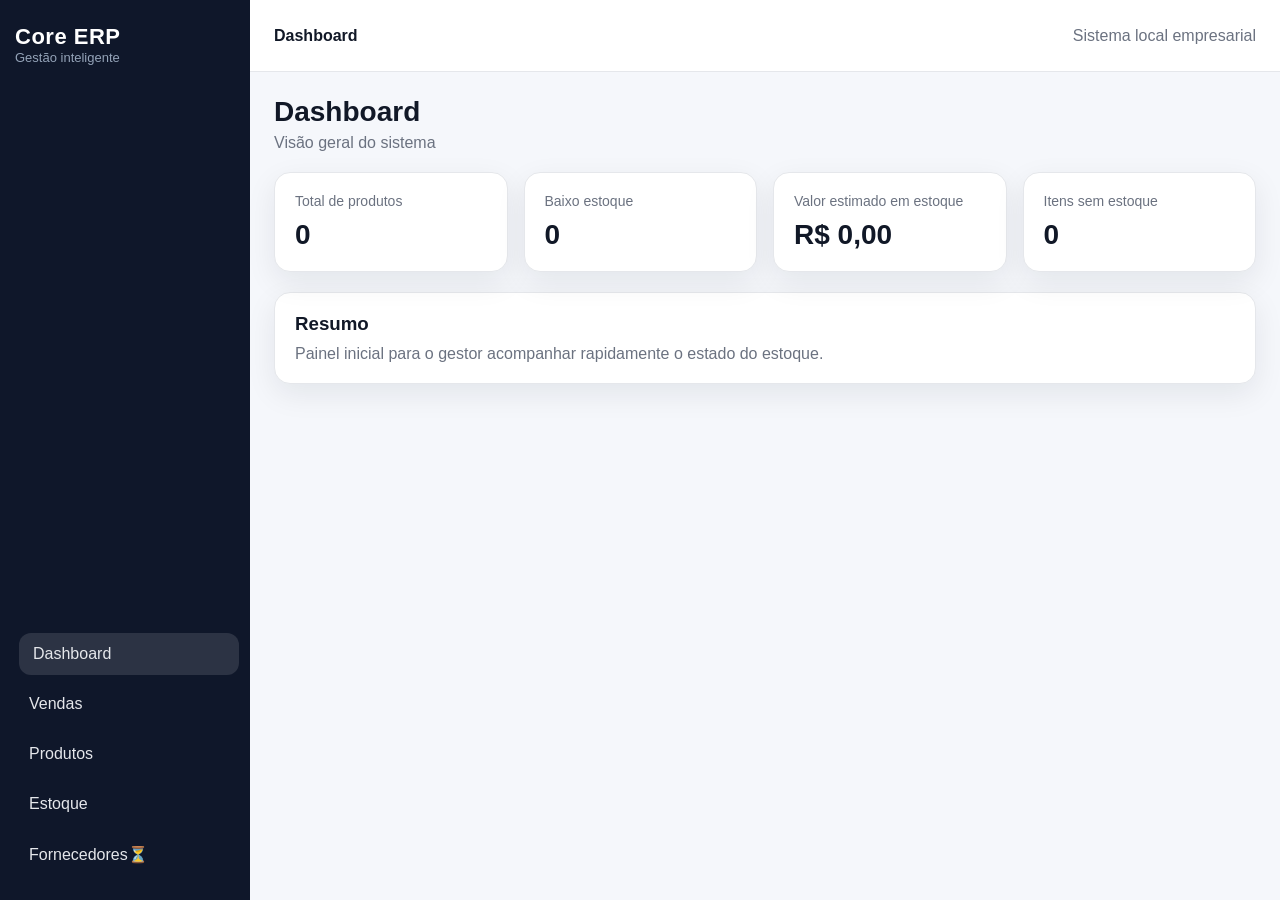
<file: frontend/index.html>
<!DOCTYPE html>
<html lang="pt-BR">
<head>
  <meta charset="UTF-8" />
  <meta name="viewport" content="width=device-width, initial-scale=1.0" />
  <title>Core ERP</title>

  <link rel="stylesheet" href="./css/global.css" />
  <link rel="stylesheet" href="./css/layout.css" />
  <link rel="stylesheet" href="./css/components.css" />
</head>
<body>
  <div class="app-shell">
    <aside id="sidebar"></aside>

    <main class="main-content">
      <header id="topbar"></header>
      <section id="app-view" class="page-container"></section>
    </main>
  </div>

  <script src="./js/api.js"></script>
  <script src="./js/utils.js"></script>
  <script src="./js/app.js"></script>
</body>
</html>
</file>
<file: frontend/css/global.css>
* {
  margin: 0;
  padding: 0;
  box-sizing: border-box;
}

:root {
  --bg: #f5f7fb;
  --surface: #ffffff;
  --surface-2: #f8fafc;
  --primary: #2563eb;
  --primary-hover: #1d4ed8;
  --text: #111827;
  --text-soft: #6b7280;
  --border: #e5e7eb;
  --danger: #dc2626;
  --success: #16a34a;
  --warning: #d97706;
  --shadow: 0 10px 30px rgba(15, 23, 42, 0.08);
  --radius: 16px;
}

body {
  font-family: Arial, Helvetica, sans-serif;
  background: var(--bg);
  color: var(--text);
}

button,
input,
select,
textarea {
  font: inherit;
}
</file>
<file: frontend/css/layout.css>
.app-shell {
  display: flex;
  min-height: 100vh;
}

.sidebar {
  position: fixed;
  top: 0;
  left: 0;

  width: 250px;
  height: 100vh;

  background: #0f172a;
  color: white;

  padding: 24px 15px;

  display: flex;
  flex-direction: column;
  justify-content: space-between;

  overflow-y: auto;
}

.sidebar-brand {
  font-size: 22px;
  font-weight: 700;
  letter-spacing: 0.5px;
}

.sidebar-subtitle {
  font-size: 13px;
  color: #94a3b8;
}

.sidebar nav {
  display: flex;
  flex-direction: column;
  gap: 8px;
}

.sidebar-link {
  color: #e5e7eb;
  text-decoration: none;
  padding: 12px 14px;
  border-radius: 12px;
  transition: 0.2s;
}

.sidebar-link:hover,
.sidebar-link.active {
  background: rgba(255, 255, 255, 0.12);
  transform: translateX(4px);
}

.main-content {
  flex: 1;
  display: flex;
  flex-direction: column;
}

.topbar {
  height: 72px;
  background: var(--surface);
  border-bottom: 1px solid var(--border);
  display: flex;
  align-items: center;
  justify-content: space-between;
  padding: 0 24px;
}

.page-container {
  padding: 24px;
}

.page-header {
  margin-bottom: 20px;
}

.page-header h1 {
  font-size: 28px;
  margin-bottom: 6px;
}

.page-header p {
  color: var(--text-soft);
}

.main-content {
  margin-left: 250px; /* 🔥 empurra pro lado */
  flex: 1;
  display: flex;
  flex-direction: column;
}

.app-shell {
  min-height: 100vh;
}
</file>
<file: frontend/css/components.css>
html, body {
  height: 100%;
  margin: 0;
}


.card {
  background: var(--surface);
  border: 1px solid var(--border);
  border-radius: var(--radius);
  box-shadow: var(--shadow);
}

.grid-cards {
  display: grid;
  grid-template-columns: repeat(4, 1fr);
  gap: 16px;
}

.metric-card {
  padding: 20px;
}

.metric-card span {
  display: block;
  font-size: 14px;
  color: var(--text-soft);
  margin-bottom: 10px;
}

.metric-card strong {
  font-size: 28px;
}

.toolbar {
  display: flex;
  justify-content: space-between;
  gap: 12px;
  margin-bottom: 18px;
  flex-wrap: wrap;
}

.toolbar-left,
.toolbar-right {
  display: flex;
  gap: 12px;
  flex-wrap: wrap;
}

.input,
.select {
  background: var(--surface);
  border: 1px solid var(--border);
  border-radius: 12px;
  padding: 12px 14px;
  min-width: 220px;
  outline: none;
}

.input:focus,
.select:focus {
  border-color: var(--primary);
}

.btn,
.btn-outline,
.btn-danger {
  border: none;
  border-radius: 12px;
  padding: 12px 16px;
  cursor: pointer;
  transition: 0.2s;
}

.btn {
  background: var(--primary);
  color: white;
}

.btn:hover {
  background: var(--primary-hover);
}

.btn-outline {
  background: white;
  border: 1px solid var(--border);
}

.btn-danger {
  background: var(--danger);
  color: white;
}

.table-card {
  overflow: hidden;
}

.table-wrapper {
  overflow-x: auto;
}

.table {
  width: 100%;
  border-collapse: collapse;
  background: white;
}

.table th,
.table td {
  text-align: left;
  padding: 14px 16px;
  border-bottom: 1px solid var(--border);
}

.table th {
  background: var(--surface-2);
  font-size: 14px;
  color: var(--text-soft);
}

.badge {
  display: inline-block;
  padding: 6px 10px;
  border-radius: 999px;
  font-size: 12px;
  font-weight: 700;
}

.badge-success {
  background: #dcfce7;
  color: #166534;
}

.badge-warning {
  background: #fef3c7;
  color: #92400e;
}

.badge-danger {
  background: #fee2e2;
  color: #991b1b;
}

.actions {
  display: flex;
  gap: 8px;
}

.empty-state {
  padding: 24px;
  text-align: center;
  color: var(--text-soft);
}

@media (max-width: 1100px) {
  .grid-cards {
    grid-template-columns: repeat(2, 1fr);
  }

  .sidebar {
    width: 220px;
  }
}

@media (max-width: 768px) {
  .app-shell {
    flex-direction: column;
  }

  .sidebar {
    width: 100%;
  }

  .grid-cards {
    grid-template-columns: 1fr;
  }
}

.container-confirmar {
  display: flex;
  justify-content: center; /* Centraliza horizontalmente */
  align-items: center;     /* Centraliza verticalmente */
  
  /* Use 100vh para ocupar a tela inteira independente da resolução */
  min-height: 100vh;       
  width: 100%;
  
  /* Padding de segurança para telas muito pequenas (mobile) */
  padding: 20px;
  box-sizing: border-box; 
}

/* Caso o botão precise de um ajuste de largura em telas menores */
.container-confirmar .btn {
  min-width: 200px;
  max-width: 100%;
  text-align: center;
}
</file>
